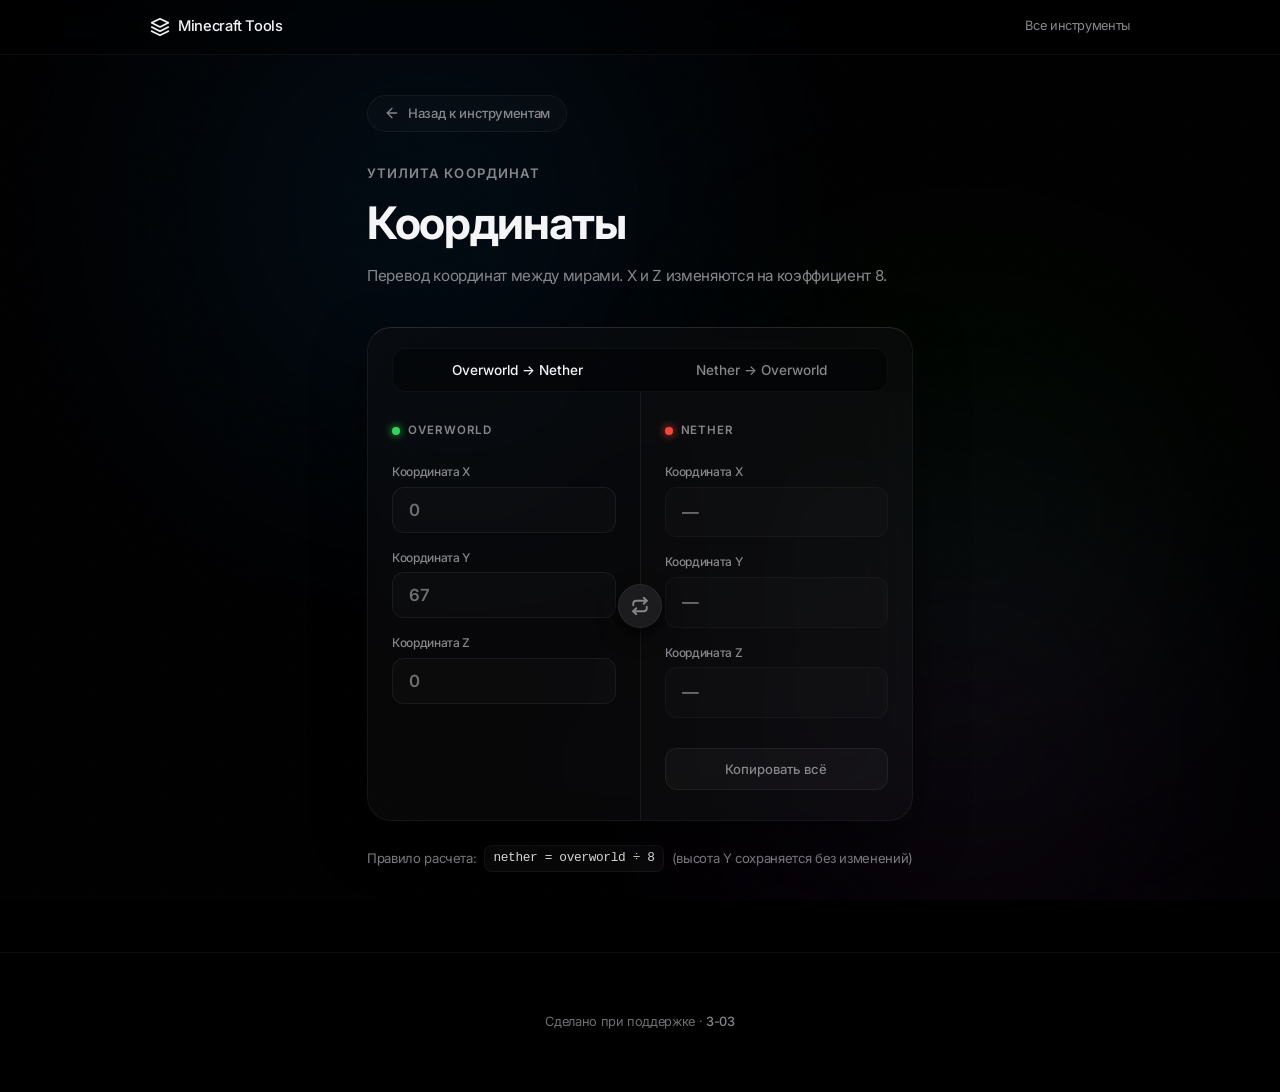
<file: tools/coordinates.html>
<!DOCTYPE html>
<html lang="ru">

<head>
    <meta charset="UTF-8">
    <meta name="viewport" content="width=device-width, initial-scale=1.0">
    <meta name="description" content="Конвертер координат Overworld ↔ Nether для Minecraft. Быстро и точно.">
    <title>Координаты — Minecraft Tools</title>
    <link rel="stylesheet" href="../styles.css">
    <link rel="stylesheet" href="tool-styles.css">
</head>

<body>

    <!-- Space Background -->
    <div class="bg-scene">
        <div class="bg-blob bg-blob--a"></div>
        <div class="bg-blob bg-blob--b"></div>
        <div class="bg-blob bg-blob--c"></div>
    </div>

    <!-- Apple-Style Navigation Bar -->
    <header class="site-header">
        <div class="site-header__inner">
            <a href="../index.html" class="site-header__logo">
                <svg width="20" height="20" viewBox="0 0 24 24" fill="none" stroke="currentColor" stroke-width="2"
                    stroke-linecap="round" stroke-linejoin="round">
                    <path d="M12 2L2 7l10 5 10-5-10-5zM2 17l10 5 10-5M2 12l10 5 10-5" />
                </svg>
                <span>Minecraft Tools</span>
            </a>
            <nav class="site-header__nav">
                <a href="../index.html">Все инструменты</a>
            </nav>
        </div>
    </header>

    <main class="tool-page">
        <!-- Back Button (Elegant Pill Arrow) -->
        <a href="../index.html" class="tool-back">
            <svg width="16" height="16" viewBox="0 0 24 24" fill="none" stroke="currentColor" stroke-width="2"
                stroke-linecap="round" stroke-linejoin="round">
                <line x1="19" y1="12" x2="5" y2="12" />
                <polyline points="12 19 5 12 12 5" />
            </svg>
            <span>Назад к инструментам</span>
        </a>

        <div class="tool-page__header">
            <p class="tool-page__label">Утилита координат</p>
            <h1 class="tool-page__title">Координаты</h1>
            <p class="tool-page__subtitle">Перевод координат между мирами. X и Z изменяются на коэффициент 8.</p>
        </div>

        <div class="converter">
            <!-- Apple Segmented Control -->
            <div class="segmented-control-wrapper">
                <div class="segmented-control">
                    <button class="switch-btn active" id="btn-ow">Overworld → Nether</button>
                    <button class="switch-btn" id="btn-nether">Nether → Overworld</button>
                    <div class="segmented-control__slider"></div>
                </div>
            </div>

            <div class="converter__body">
                <!-- Input Side -->
                <div class="converter__side">
                    <div class="converter__header" id="legend-input">
                        <span class="legend-dot legend-dot--ow"></span>
                        <span class="converter__title-text">Overworld</span>
                    </div>
                    <div class="fields-group">
                        <div class="field">
                            <label for="in-x" class="field__label">Координата X</label>
                            <input type="number" id="in-x" class="field__input" placeholder="0">
                        </div>
                        <div class="field">
                            <label for="in-y" class="field__label">Координата Y</label>
                            <input type="number" id="in-y" class="field__input" placeholder="67">
                        </div>
                        <div class="field">
                            <label for="in-z" class="field__label">Координата Z</label>
                            <input type="number" id="in-z" class="field__input" placeholder="0">
                        </div>
                    </div>
                </div>

                <!-- Swap Capsule Button -->
                <div class="converter__connector">
                    <button class="converter__swap" id="swap-btn" aria-label="Свапнуть стороны">
                        <svg width="18" height="18" viewBox="0 0 24 24" fill="none" stroke="currentColor"
                            stroke-width="2.5" stroke-linecap="round" stroke-linejoin="round">
                            <polyline points="17 1 21 5 17 9" />
                            <path d="M3 11V9a4 4 0 0 1 4-4h14" />
                            <polyline points="7 23 3 19 7 15" />
                            <path d="M21 13v2a4 4 0 0 1-4 4H3" />
                        </svg>
                    </button>
                </div>

                <!-- Output Side -->
                <div class="converter__side converter__side--out">
                    <div class="converter__header" id="legend-output">
                        <span class="legend-dot legend-dot--nether"></span>
                        <span class="converter__title-text">Nether</span>
                    </div>
                    <div class="fields-group">
                        <div class="field">
                            <span class="field__label">Координата X</span>
                            <div class="field__output" id="out-x">—</div>
                        </div>
                        <div class="field">
                            <span class="field__label">Координата Y</span>
                            <div class="field__output" id="out-y">—</div>
                        </div>
                        <div class="field">
                            <span class="field__label">Координата Z</span>
                            <div class="field__output" id="out-z">—</div>
                        </div>
                    </div>
                    <button class="copy-btn" id="copy-btn" type="button">
                        <span id="copy-text">Копировать всё</span>
                    </button>
                </div>
            </div>
        </div>

        <p class="tool-note">
            <span>Правило расчета:</span> <code>nether = overworld ÷ 8</code> (высота Y сохраняется без изменений)
        </p>
    </main>

    <footer class="site-footer">
        <p>Сделано при поддержке · <a href="https://github.com/3-03" target="_blank" rel="noopener noreferrer">3-03</a>
        </p>
    </footer>

    <script src="coordinates.js"></script>
</body>

</html>
</file>
<file: styles.css>
/* ═══════════════════════════════════════════════════════════
   Minecraft Tools — Apple Pro Design System
   ═══════════════════════════════════════════════════════════ */

@import url('https://fonts.googleapis.com/css2?family=Inter:wght@300;400;500;600;700&display=swap');

:root {
    /* Materials & Surfaces */
    --surface: #000000;
    --surface-raised: #121214;
    --surface-overlay: #1c1c1e;

    /* Glass Effects */
    --glass-bg: rgba(255, 255, 255, 0.03);
    --glass-bg-strong: rgba(255, 255, 255, 0.06);
    --glass-border: rgba(255, 255, 255, 0.06);
    --glass-border-top: rgba(255, 255, 255, 0.12);
    --glass-blur: 24px;
    --glass-blur-heavy: 40px;

    /* Typography Colors */
    --ink: #f5f5f7;
    --ink-secondary: #86868b;
    --ink-tertiary: #6e6e73;

    /* Colors */
    --tint: #2997ff; /* Apple Interactive Blue */
    --tint-soft: rgba(41, 151, 255, 0.1);
    --tint-border: rgba(41, 151, 255, 0.2);
    --tint-glow: rgba(41, 151, 255, 0.05);

    --green: #30d759;
    --green-soft: rgba(48, 215, 89, 0.1);
    --green-border: rgba(48, 215, 89, 0.2);

    --blue: #0a84ff;
    --blue-soft: rgba(10, 132, 255, 0.1);
    
    --purple: #bf5af2;
    --purple-soft: rgba(191, 90, 242, 0.1);
    --purple-border: rgba(191, 90, 242, 0.2);

    /* Radii */
    --radius-lg: 24px;
    --radius-md: 16px;
    --radius-sm: 12px;
    --radius-xs: 8px;

    --ease: cubic-bezier(0.15, 1, 0.3, 1); /* Apple fluid ease-out */
}

/* ── Reset ────────────────────────────────────────────────── */
*, *::before, *::after {
    margin: 0; padding: 0; box-sizing: border-box;
}
html { scroll-behavior: smooth; }

a {
    color: inherit;
    text-decoration: none;
}

body {
    font-family: 'Inter', -apple-system, BlinkMacSystemFont, "Segoe UI", Roboto, Helvetica, Arial, sans-serif;
    background: var(--surface);
    color: var(--ink);
    min-height: 100vh;
    line-height: 1.47059;
    font-weight: 400;
    letter-spacing: -0.022em;
    -webkit-font-smoothing: antialiased;
    overflow-x: hidden;
    display: flex;
    flex-direction: column;
}

::selection { background: rgba(41, 151, 255, 0.25); }

/* ── Living Background (Apple-Style organic gradients) ───── */
.bg-scene {
    position: fixed;
    inset: 0;
    z-index: 0;
    overflow: hidden;
    pointer-events: none;
    background: #000;
}

.bg-blob {
    position: absolute;
    border-radius: 50%;
    filter: blur(140px);
    opacity: 0.18;
    will-change: transform;
}

/* Subtle, slow moving elegant background blobs */
.bg-blob--a {
    width: 600px; height: 600px;
    background: radial-gradient(circle, #2997ff 0%, transparent 80%);
    top: -10%; left: 10%;
    animation: slow-drift-a 35s ease-in-out infinite alternate;
}

.bg-blob--b {
    width: 500px; height: 500px;
    background: radial-gradient(circle, #bf5af2 0%, transparent 80%);
    bottom: -10%; right: 5%;
    animation: slow-drift-b 30s ease-in-out infinite alternate;
}

.bg-blob--c {
    width: 400px; height: 400px;
    background: radial-gradient(circle, #30d759 0%, transparent 80%);
    top: 35%; left: 60%;
    animation: slow-drift-c 40s ease-in-out infinite alternate;
}

/* Dynamic subtle overlay noise */
.bg-scene::after {
    content: '';
    position: absolute;
    inset: 0;
    opacity: 0.015;
    background-image: url("data:image/svg+xml,%3Csvg viewBox='0 0 256 256' xmlns='http://www.w3.org/2000/svg'%3E%3Cfilter id='n'%3E%3CfeTurbulence type='fractalNoise' baseFrequency='0.95' numOctaves='3' stitchTiles='stitch'/%3E%3C/filter%3E%3Crect width='100%25' height='100%25' filter='url(%23n)'/%3E%3C/svg%3E");
    background-repeat: repeat;
    background-size: 128px 128px;
}

@keyframes slow-drift-a {
    0% { transform: translate(0, 0) scale(1); }
    100% { transform: translate(60px, 80px) scale(1.1); }
}
@keyframes slow-drift-b {
    0% { transform: translate(0, 0) scale(1); }
    100% { transform: translate(-80px, -60px) scale(1.15); }
}
@keyframes slow-drift-c {
    0% { transform: translate(0, 0) scale(1); }
    100% { transform: translate(50px, -50px) scale(1.05); }
}

/* ── Header ───────────────────────────────────────────────── */
.site-header {
    position: sticky;
    top: 0;
    z-index: 100;
    background: rgba(0, 0, 0, 0.3);
    backdrop-filter: blur(20px);
    -webkit-backdrop-filter: blur(20px);
    border-bottom: 1px solid rgba(255, 255, 255, 0.05);
    padding: 16px 24px;
}

.site-header__inner {
    display: flex;
    align-items: center;
    justify-content: space-between;
    width: 100%;
    max-width: 980px;
    margin: 0 auto;
}

.site-header__logo {
    display: flex;
    align-items: center;
    gap: 8px;
    font-weight: 500;
    font-size: 0.92rem;
    color: var(--ink);
    transition: opacity .2s var(--ease);
}
.site-header__logo:hover { opacity: 0.8; }

.site-header__logo svg {
    flex-shrink: 0;
}

.site-header__nav {
    display: flex;
    align-items: center;
    gap: 24px;
}

.site-header__nav a {
    font-size: 0.8rem;
    font-weight: 400;
    color: var(--ink-secondary);
    transition: color .2s var(--ease);
}
.site-header__nav a:hover { color: var(--ink); }

/* ── Main Layout ──────────────────────────────────────────── */
.main {
    position: relative;
    z-index: 1;
    display: flex;
    flex-direction: column;
    align-items: center;
    width: 100%;
    max-width: 980px;
    margin: 0 auto;
    padding: 80px 24px 100px;
    text-align: center;
    flex: 1;
}

.main__label {
    font-size: 0.82rem;
    font-weight: 600;
    color: var(--ink-secondary);
    letter-spacing: 0.08em;
    text-transform: uppercase;
    margin-bottom: 12px;
}

.main__title {
    font-size: clamp(2.2rem, 6vw, 3.5rem);
    font-weight: 700;
    letter-spacing: -0.035em;
    line-height: 1.08;
    color: var(--ink);
    margin-bottom: 16px;
    background: linear-gradient(180deg, #ffffff 0%, #a1a1a6 100%);
    -webkit-background-clip: text;
    -webkit-text-fill-color: transparent;
}

.main__desc {
    font-size: clamp(1rem, 2.5vw, 1.25rem);
    color: var(--ink-secondary);
    max-width: 580px;
    line-height: 1.4;
    font-weight: 400;
    margin-bottom: 60px;
    letter-spacing: -0.015em;
}

/* ── 3D Carousel ───────────────────────────────────────────── */
.carousel-container {
    position: relative;
    width: 100%;
    max-width: 1000px;
    height: 400px;
    margin-top: 40px;
    perspective: 1200px;
    display: flex;
    flex-direction: column;
    align-items: center;
    justify-content: center;
}

.carousel-track {
    position: relative;
    width: 100%;
    height: 320px;
    display: flex;
    justify-content: center;
    align-items: center;
    transform-style: preserve-3d;
}

.carousel-slide {
    position: absolute;
    width: 480px;
    height: 280px;
    background: rgba(18, 18, 20, 0.6);
    backdrop-filter: blur(24px);
    -webkit-backdrop-filter: blur(24px);
    border: 1px solid rgba(255, 255, 255, 0.08);
    border-top: 1px solid rgba(255, 255, 255, 0.15);
    border-radius: var(--radius-lg);
    padding: 30px;
    display: flex;
    justify-content: space-between;
    align-items: center;
    transition: transform 0.6s cubic-bezier(0.2, 0.8, 0.2, 1), opacity 0.6s ease;
    cursor: default;
    overflow: hidden;
}

.carousel-slide.active[data-href] {
    cursor: pointer;
}

/* Base Card Content */
.carousel-slide__content {
    flex: 1;
    display: flex;
    flex-direction: column;
    justify-content: center;
    align-items: flex-start;
    z-index: 2;
}

.carousel-slide__badge {
    font-size: 0.65rem;
    font-weight: 600;
    padding: 4px 10px;
    border-radius: 100px;
    text-transform: uppercase;
    letter-spacing: 0.05em;
    margin-bottom: 12px;
}
.carousel-slide__badge--live {
    color: var(--green);
    background: var(--green-soft);
    border: 1px solid rgba(48, 215, 89, 0.15);
}
.carousel-slide__badge--soon {
    color: var(--ink-tertiary);
    background: rgba(255, 255, 255, 0.04);
    border: 1px solid rgba(255, 255, 255, 0.04);
}

.carousel-slide__title {
    font-size: 1.6rem;
    font-weight: 600;
    color: var(--ink);
    margin-bottom: 8px;
    line-height: 1.2;
    text-align: left;
}

.carousel-slide__desc {
    font-size: 0.95rem;
    color: var(--ink-secondary);
    line-height: 1.4;
    margin-bottom: 24px;
    text-align: left;
}

.carousel-slide__btn {
    display: inline-block;
    padding: 10px 24px;
    background: var(--ink);
    color: var(--surface);
    border-radius: 100px;
    font-weight: 600;
    font-size: 0.9rem;
    border: none;
    cursor: pointer;
    transition: opacity 0.2s, transform 0.2s;
    text-decoration: none;
}
.carousel-slide__btn:hover {
    opacity: 0.9;
    transform: scale(1.02);
}
.carousel-slide__btn:disabled {
    background: rgba(255,255,255,0.1);
    color: var(--ink-secondary);
    cursor: not-allowed;
    transform: none;
}

.carousel-slide__image {
    width: 140px;
    height: 140px;
    display: flex;
    align-items: center;
    justify-content: center;
    flex-shrink: 0;
    z-index: 1;
    perspective: 500px;
}
.carousel-slide__image img {
    width: 100%;
    height: 100%;
    object-fit: contain;
    image-rendering: pixelated;
    image-rendering: crisp-edges;
    filter: drop-shadow(0 15px 25px rgba(0,0,0,0.5));
    transition: transform 0.1s ease-out; /* For JS parallax */
}

/* 3D States */
.carousel-slide.active {
    transform: translateX(0) scale(1) translateZ(0);
    opacity: 1;
    z-index: 10;
    box-shadow: 0 30px 60px rgba(0,0,0,0.5), 0 0 0 1px rgba(255,255,255,0.05) inset;
    pointer-events: auto;
}

.carousel-slide.prev {
    transform: translateX(-55%) scale(0.8) rotateY(15deg) translateZ(-100px);
    opacity: 0.4;
    z-index: 5;
    filter: blur(2px);
    pointer-events: none;
}

.carousel-slide.next {
    transform: translateX(55%) scale(0.8) rotateY(-15deg) translateZ(-100px);
    opacity: 0.4;
    z-index: 5;
    filter: blur(2px);
    pointer-events: none;
}

.carousel-slide.hidden-prev {
    transform: translateX(-100%) scale(0.6) rotateY(25deg) translateZ(-200px);
    opacity: 0;
    z-index: 1;
    pointer-events: none;
}

.carousel-slide.hidden-next {
    transform: translateX(100%) scale(0.6) rotateY(-25deg) translateZ(-200px);
    opacity: 0;
    z-index: 1;
    pointer-events: none;
}

/* Controls */
.carousel-controls {
    display: flex;
    align-items: center;
    gap: 30px;
    margin-top: 20px;
    z-index: 20;
}

.carousel-btn {
    width: 48px;
    height: 48px;
    border-radius: 50%;
    background: rgba(255,255,255,0.05);
    border: 1px solid rgba(255,255,255,0.1);
    color: var(--ink);
    display: flex;
    align-items: center;
    justify-content: center;
    cursor: pointer;
    transition: all 0.2s var(--ease);
}
.carousel-btn:hover:not(:disabled) {
    background: rgba(255,255,255,0.1);
    transform: scale(1.05);
}
.carousel-btn:disabled {
    opacity: 0.3;
    cursor: not-allowed;
}

.carousel-indicators {
    display: flex;
    gap: 8px;
}

.indicator {
    width: 8px;
    height: 8px;
    border-radius: 50%;
    background: rgba(255,255,255,0.2);
    transition: all 0.3s var(--ease);
}
.indicator.active {
    background: var(--ink);
    width: 24px;
    border-radius: 100px;
}

@media (max-width: 600px) {
    .carousel-slide {
        width: 90%;
        height: auto;
        padding: 20px;
        flex-direction: column-reverse;
        text-align: center;
    }
    .carousel-slide__title, .carousel-slide__desc {
        text-align: center;
    }
    .carousel-slide__image {
        width: 100px; height: 100px;
        margin-bottom: 20px;
    }
}

/* ── Footer ───────────────────────────────────────────────── */
.site-footer {
    position: relative;
    z-index: 1;
    text-align: center;
    padding: 60px 24px;
    border-top: 1px solid rgba(255, 255, 255, 0.05);
    background: rgba(0,0,0,0.4);
    width: 100%;
    margin-top: auto;
}

.site-footer p {
    font-size: 0.8rem;
    color: var(--ink-tertiary);
}

.site-footer a {
    color: var(--ink-secondary);
    font-weight: 500;
    border-bottom: 1px solid transparent;
    transition: color .2s var(--ease), border-color .2s var(--ease);
}
.site-footer a:hover {
    color: var(--ink);
    border-color: var(--ink);
}

/* ── Scrollbar ────────────────────────────────────────────── */
::-webkit-scrollbar { width: 8px; height: 8px; }
::-webkit-scrollbar-track { background: var(--surface); }
::-webkit-scrollbar-thumb { background: rgba(255,255,255,.1); border-radius: 4px; }
::-webkit-scrollbar-thumb:hover { background: rgba(255,255,255,.2); }

/* ── Responsive ───────────────────────────────────────────── */
@media (max-width: 820px) {
    .tools-grid {
        grid-template-columns: 1fr 1fr;
    }
    .tool-card--featured {
        grid-column: span 2;
    }
}

@media (max-width: 580px) {
    .tools-grid {
        grid-template-columns: 1fr;
        gap: 12px;
    }
    .tool-card--featured {
        grid-column: span 1;
    }
    .tool-card {
        padding: 24px;
        min-height: 180px;
    }
    .main {
        padding: 50px 16px 80px;
    }
}
</file>
<file: tools/tool-styles.css>
/* ═══════════════════════════════════════════════════════════
   Tool page — Apple Pro Design System
   ═══════════════════════════════════════════════════════════ */

:root {
    --nether-red: #ff453a;
    --nether-red-soft: rgba(255, 69, 58, 0.1);
    --nether-red-border: rgba(255, 69, 58, 0.2);
}

.tool-page {
    position: relative;
    z-index: 1;
    max-width: 620px;
    margin: 0 auto;
    padding: 40px 24px 80px;
    text-align: left;
}

/* Back Button */
.tool-back {
    display: inline-flex;
    align-items: center;
    gap: 8px;
    font-size: 0.82rem;
    font-weight: 500;
    color: var(--ink-secondary);
    margin-bottom: 32px;
    padding: 8px 16px;
    background: rgba(255, 255, 255, 0.02);
    border: 1px solid rgba(255, 255, 255, 0.05);
    border-radius: 100px;
    transition: all 0.3s var(--ease);
}
.tool-back:hover {
    color: var(--ink);
    background: rgba(255, 255, 255, 0.06);
    border-color: rgba(255, 255, 255, 0.12);
    transform: translateX(-2px);
}

.tool-back svg {
    transition: transform 0.3s var(--ease);
}
.tool-back:hover svg {
    transform: translateX(-2px);
}

/* Header */
.tool-page__header {
    margin-bottom: 40px;
}

.tool-page__label {
    font-size: 0.82rem;
    font-weight: 600;
    color: var(--ink-secondary);
    letter-spacing: 0.08em;
    text-transform: uppercase;
    margin-bottom: 8px;
}

.tool-page__title {
    font-size: clamp(2rem, 5vw, 2.8rem);
    font-weight: 700;
    letter-spacing: -0.03em;
    color: var(--ink);
    margin-bottom: 8px;
}

.tool-page__subtitle {
    font-size: 0.95rem;
    color: var(--ink-secondary);
    line-height: 1.45;
}

/* ── Converter Console Card ──────────────────────────────── */
.converter {
    background: rgba(18, 18, 20, 0.4);
    backdrop-filter: blur(var(--glass-blur-heavy));
    -webkit-backdrop-filter: blur(var(--glass-blur-heavy));
    border: 1px solid var(--glass-border);
    border-top: 1px solid var(--glass-border-top);
    border-radius: var(--radius-lg);
    box-shadow: 0 20px 50px rgba(0,0,0,0.5);
    overflow: visible; /* to allow floating swap button */
}

/* Segmented Control Switcher */
.segmented-control-wrapper {
    padding: 20px 24px 0;
}

.segmented-control {
    display: flex;
    background: rgba(0, 0, 0, 0.35);
    padding: 3px;
    border-radius: 14px;
    border: 1px solid rgba(255, 255, 255, 0.04);
    position: relative;
    z-index: 1; /* For stacking context */
}

/* Liquid glass sliding background */
.segmented-sliding-bg {
    position: absolute;
    top: 3px;
    bottom: 3px;
    left: 0;
    border-radius: 11px;
    background: rgba(255, 255, 255, 0.08);
    backdrop-filter: blur(8px);
    -webkit-backdrop-filter: blur(8px);
    box-shadow: 0 2px 8px rgba(0, 0, 0, 0.4),
                0 0 0 1px rgba(255, 255, 255, 0.05) inset;
    transition: all 0.4s cubic-bezier(0.25, 1, 0.5, 1);
    z-index: 1;
    pointer-events: none;
}


.switch-btn, .part-btn {
    flex: 1;
    padding: 10px 16px;
    font-family: inherit;
    font-size: 0.85rem;
    font-weight: 500;
    color: var(--ink-secondary);
    background: transparent;
    border: none;
    cursor: pointer;
    border-radius: 11px;
    transition: all 0.3s var(--ease);
    z-index: 2;
}

.switch-btn:hover, .part-btn:hover {
    color: var(--ink);
}

.switch-btn.active, .part-btn.active {
    color: var(--ink);
}

/* Body and Sides */
.converter__body {
    display: flex;
    align-items: stretch;
    position: relative;
}

.converter__side {
    flex: 1;
    padding: 30px 24px;
    display: flex;
    flex-direction: column;
    gap: 20px;
}

.converter__side--out {
    background: rgba(255, 255, 255, 0.008);
    border-left: 1px solid var(--glass-border);
}

.converter__header {
    display: flex;
    align-items: center;
    gap: 8px;
    font-size: 0.72rem;
    font-weight: 600;
    text-transform: uppercase;
    letter-spacing: 0.08em;
    color: var(--ink-secondary);
    margin-bottom: 4px;
}

.legend-dot {
    width: 8px; height: 8px;
    border-radius: 50%;
}

.legend-dot--ow {
    background: var(--green);
    box-shadow: 0 0 8px var(--green);
}

.legend-dot--nether {
    background: var(--nether-red);
    box-shadow: 0 0 8px var(--nether-red);
}

/* Input / Output Fields */
.fields-group {
    display: flex;
    flex-direction: column;
    gap: 16px;
}

.field {
    display: flex;
    flex-direction: column;
    gap: 6px;
}

.field__label {
    font-size: 0.75rem;
    font-weight: 500;
    color: var(--ink-secondary);
}

.field__input {
    width: 100%;
    padding: 12px 16px;
    background: rgba(255, 255, 255, 0.02);
    border: 1px solid rgba(255, 255, 255, 0.06);
    border-radius: var(--radius-sm);
    color: var(--ink);
    font-family: inherit;
    font-size: 1.05rem;
    font-weight: 600;
    outline: none;
    transition: all 0.3s var(--ease);
    -moz-appearance: textfield;
}

.field__input::-webkit-outer-spin-button,
.field__input::-webkit-inner-spin-button {
    -webkit-appearance: none;
}

.field__input::placeholder {
    color: var(--ink-tertiary);
}

.field__input:focus {
    border-color: var(--tint-border);
    background: rgba(255, 255, 255, 0.04);
    box-shadow: 0 0 0 3px rgba(41, 151, 255, 0.15);
}

/* Outputs */
.field__output {
    padding: 12px 16px;
    background: rgba(255, 255, 255, 0.015);
    border: 1px solid rgba(255, 255, 255, 0.03);
    border-radius: var(--radius-sm);
    font-family: inherit;
    font-size: 1.05rem;
    font-weight: 600;
    color: var(--ink-tertiary);
    min-height: 47px;
    display: flex;
    align-items: center;
    transition: all 0.3s var(--ease);
}

/* Color dynamics based on dimension direction */
.converter__side--out.target-nether .field__output.has-value {
    color: var(--nether-red);
    background: var(--nether-red-soft);
    border-color: var(--nether-red-border);
}

.converter__side--out.target-ow .field__output.has-value {
    color: var(--green);
    background: var(--green-soft);
    border-color: var(--green-border);
}

/* Connector & Swap Button */
.converter__connector {
    position: absolute;
    top: 50%;
    left: 50%;
    transform: translate(-50%, -50%);
    z-index: 10;
    pointer-events: none;
}

.converter__swap {
    pointer-events: auto;
    width: 44px;
    height: 44px;
    border-radius: 50%;
    background: #1c1c1e;
    border: 1px solid var(--glass-border);
    color: var(--ink-secondary);
    cursor: pointer;
    display: flex;
    align-items: center;
    justify-content: center;
    transition: all 0.4s var(--ease);
    box-shadow: 0 8px 20px rgba(0, 0, 0, 0.6);
}

.converter__swap:hover {
    color: var(--ink);
    transform: scale(1.1) rotate(180deg);
    border-color: rgba(255, 255, 255, 0.15);
    box-shadow: 0 12px 24px rgba(0, 0, 0, 0.8),
                0 0 12px rgba(41, 151, 255, 0.2);
}

.converter__swap:active {
    transform: scale(0.95) rotate(180deg);
}

/* Copy Pill Button */
.copy-btn {
    margin-top: 10px;
    padding: 12px;
    background: rgba(255, 255, 255, 0.03);
    border: 1px solid rgba(255, 255, 255, 0.06);
    border-radius: var(--radius-sm);
    color: var(--ink-secondary);
    font-family: inherit;
    font-size: 0.82rem;
    font-weight: 500;
    cursor: pointer;
    transition: all 0.3s var(--ease);
    display: flex;
    align-items: center;
    justify-content: center;
}

.copy-btn:hover {
    color: var(--ink);
    background: rgba(255, 255, 255, 0.07);
    border-color: rgba(255, 255, 255, 0.15);
}

.copy-btn.copied {
    color: var(--green);
    border-color: var(--green-border);
    background: var(--green-soft);
}

/* Note */
.tool-note {
    margin-top: 24px;
    font-size: 0.82rem;
    color: var(--ink-secondary);
    display: flex;
    align-items: center;
    gap: 8px;
}

.tool-note code {
    font-size: 0.8rem;
    padding: 3px 8px;
    background: rgba(255, 255, 255, 0.03);
    border: 1px solid rgba(255, 255, 255, 0.05);
    border-radius: var(--radius-xs);
    color: var(--ink);
    font-family: monospace;
}

/* Responsive Stack */
@media (max-width: 600px) {
    .tool-page {
        padding-top: 24px;
    }

    .converter__body {
        flex-direction: column;
    }

    .converter__side--out {
        border-left: none;
        border-top: 1px solid var(--glass-border);
        background: rgba(255, 255, 255, 0.004);
    }

    .converter__connector {
        transform: translate(-50%, -50%) rotate(90deg);
    }

    .converter__swap:hover {
        transform: scale(1.1) rotate(270deg);
    }
    
    .converter__swap:active {
        transform: scale(0.95) rotate(270deg);
    }
}

/* ── Armor Trim Editor Styles ────────────────────────────── */
.tool-page--wide {
    max-width: 1050px;
}

.editor-layout {
    display: grid;
    grid-template-columns: 1fr 1.35fr;
    gap: 24px;
    align-items: stretch;
    margin-top: 16px;
}

.editor-card {
    background: rgba(18, 18, 20, 0.4);
    backdrop-filter: blur(var(--glass-blur-heavy));
    -webkit-backdrop-filter: blur(var(--glass-blur-heavy));
    border: 1px solid var(--glass-border);
    border-top: 1px solid var(--glass-border-top);
    border-radius: var(--radius-lg);
    box-shadow: 0 20px 50px rgba(0,0,0,0.5);
    padding: 30px;
}

.preview-board {
    display: flex;
    flex-direction: column;
    min-width: 0;
}

.control-board {
    display: flex;
    flex-direction: column;
    gap: 24px;
}

.control-label {
    font-size: 0.72rem;
    font-weight: 600;
    color: var(--ink-secondary);
    letter-spacing: 0.08em;
    text-transform: uppercase;
    margin-bottom: 10px;
    display: block;
}

/* Swatches Grid */
.swatch-grid {
    display: grid;
    grid-template-columns: repeat(auto-fill, minmax(42px, 1fr));
    gap: 10px;
}

.swatch {
    width: 42px;
    height: 42px;
    border-radius: 10px;
    border: 1.5px solid rgba(255, 255, 255, 0.08);
    background-color: rgba(255, 255, 255, 0.02);
    background-size: 26px !important;
    background-position: center !important;
    background-repeat: no-repeat !important;
    image-rendering: pixelated;
    image-rendering: crisp-edges;
    cursor: pointer;
    position: relative;
    transition: all 0.2s var(--ease);
    box-shadow: 0 4px 12px rgba(0,0,0,0.2), inset 0 1px 1px rgba(255,255,255,0.05);
}

.swatch:hover {
    transform: translateY(-2px);
    background-color: rgba(255, 255, 255, 0.07);
    border-color: rgba(255, 255, 255, 0.2);
    box-shadow: 0 6px 16px rgba(0,0,0,0.3), inset 0 1px 1px rgba(255,255,255,0.1);
}

.swatch.active {
    background-color: rgba(255, 255, 255, 0.12);
    border-color: var(--tint);
    box-shadow: 0 0 12px rgba(41, 151, 255, 0.4),
                0 0 0 1.5px var(--tint) inset;
    transform: translateY(-2px) scale(1.02);
}

.swatch--glow.active {
    box-shadow: 0 0 16px var(--glow-color, rgba(41, 151, 255, 0.4)),
                0 0 0 1.5px var(--tint) inset;
}

/* Dropdown select */
.select-field {
    width: 100%;
    appearance: none;
    -webkit-appearance: none;
    background-image: url("data:image/svg+xml;utf8,<svg xmlns='http://www.w3.org/2000/svg' width='24' height='24' viewBox='0 0 24 24' fill='none' stroke='%2386868b' stroke-width='2' stroke-linecap='round' stroke-linejoin='round'><polyline points='6 9 12 15 18 9'></polyline></svg>");
    background-repeat: no-repeat;
    background-position: right 16px center;
    background-size: 16px;
    cursor: pointer;
}

.select-field option {
    background: var(--surface-raised);
    color: var(--ink);
}

/* Visualizer Canvas */
.visualizer-canvas {
    background: rgba(0, 0, 0, 0.4);
    border: 1px solid rgba(255, 255, 255, 0.05);
    border-radius: var(--radius-md);
    min-height: 550px;
    flex: 1;
    display: flex;
    align-items: center;
    justify-content: center;
    position: relative;
    overflow: hidden;
}

.visualizer-canvas--3d canvas {
    width: 100% !important;
    height: 100% !important;
    display: block;
    outline: none;
}

.visualizer-glow {
    position: absolute;
    width: 200px;
    height: 200px;
    border-radius: 50%;
    background: radial-gradient(circle, var(--trim-color, rgba(255, 255, 255, 0.05)) 0%, transparent 70%);
    filter: blur(50px);
    opacity: 0.12;
    pointer-events: none;
    transition: all 0.4s var(--ease);
}

/* Character Skin Upload Button */
.upload-btn-label {
    display: flex;
    align-items: center;
    justify-content: center;
    padding: 12px 16px;
    background: rgba(255, 255, 255, 0.02);
    border: 1px solid rgba(255, 255, 255, 0.06);
    border-radius: var(--radius-sm);
    color: var(--ink-secondary);
    font-size: 0.82rem;
    font-weight: 500;
    cursor: pointer;
    transition: all 0.3s var(--ease);
    text-align: center;
}

.upload-btn-label:hover {
    color: var(--ink);
    background: rgba(255, 255, 255, 0.05);
    border-color: rgba(255, 255, 255, 0.15);
}

.upload-btn-label input[type="file"] {
    display: none;
}

/* Segmented button adjustments for animations */
.anim-btn {
    flex: 1;
    padding: 8px 12px;
    font-family: inherit;
    font-size: 0.78rem;
    font-weight: 500;
    color: var(--ink-secondary);
    background: transparent;
    border: none;
    cursor: pointer;
    border-radius: 8px;
    transition: all 0.25s var(--ease);
    z-index: 2;
}

.anim-btn:hover {
    color: var(--ink);
}

.anim-btn.active {
    color: var(--ink);
}

/* Armor pieces checkboxes grid */
.armor-toggle-grid {
    display: grid;
    grid-template-columns: repeat(2, 1fr);
    gap: 10px;
}

.armor-check {
    display: flex;
    align-items: center;
    gap: 10px;
    font-size: 0.82rem;
    font-weight: 500;
    color: var(--ink-secondary);
    cursor: pointer;
    user-select: none;
    transition: color 0.2s var(--ease);
    padding: 8px 12px;
    background: rgba(255, 255, 255, 0.01);
    border: 1px solid rgba(255, 255, 255, 0.03);
    border-radius: var(--radius-sm);
}

.armor-check:hover {
    color: var(--ink);
    background: rgba(255, 255, 255, 0.03);
    border-color: rgba(255, 255, 255, 0.06);
}

.armor-check input {
    display: none;
}

.custom-checkbox {
    width: 16px;
    height: 16px;
    border-radius: 4px;
    border: 1.5px solid rgba(255, 255, 255, 0.15);
    background: rgba(0, 0, 0, 0.2);
    display: inline-block;
    position: relative;
    transition: all 0.2s var(--ease);
    flex-shrink: 0;
}

.armor-check input:checked + .custom-checkbox {
    background: var(--tint);
    border-color: var(--tint);
}

.armor-check input:checked + .custom-checkbox::after {
    content: '';
    position: absolute;
    top: 2px; left: 5px;
    width: 3px; height: 6px;
    border: solid #fff;
    border-width: 0 1.5px 1.5px 0;
    transform: rotate(45deg);
}

/* Leather Color Panel */
.leather-color-panel {
    display: flex;
    align-items: center;
    gap: 20px;
    background: rgba(0, 0, 0, 0.2);
    border: 1px solid rgba(255, 255, 255, 0.05);
    border-radius: var(--radius-sm);
    padding: 12px;
}

.leather-color-input-wrapper {
    display: flex;
    align-items: center;
    gap: 10px;
}

.leather-color-preview {
    width: 32px;
    height: 32px;
    border-radius: 6px;
    border: 1px solid rgba(255, 255, 255, 0.1);
    position: relative;
    overflow: hidden;
}

.leather-color-preview input[type="color"] {
    position: absolute;
    top: -10px; left: -10px;
    width: 50px; height: 50px;
    opacity: 0;
    cursor: pointer;
}

.hex-input {
    background: transparent;
    border: 1px solid rgba(255, 255, 255, 0.1);
    border-radius: 6px;
    color: var(--ink);
    font-family: SFMono-Regular, Consolas, "Liberation Mono", Menlo, monospace;
    font-size: 0.85rem;
    padding: 6px 10px;
    width: 80px;
    text-transform: uppercase;
    transition: all 0.2s var(--ease);
}

.hex-input:focus {
    outline: none;
    border-color: var(--tint);
    background: rgba(255, 255, 255, 0.05);
}

.leather-dye-recipe {
    display: flex;
    align-items: center;
    gap: 12px;
    padding-left: 20px;
    border-left: 1px solid rgba(255, 255, 255, 0.1);
    flex-wrap: wrap;
    min-height: 24px;
}

.dye-item {
    display: flex;
    align-items: center;
    gap: 6px;
    font-size: 0.85rem;
    font-weight: 500;
    color: var(--ink-secondary);
}

.dye-item img {
    width: 20px;
    height: 20px;
    object-fit: contain;
    filter: drop-shadow(0 2px 4px rgba(0,0,0,0.5));
}

/* Ingredients */
.ingredients-info {
    margin-top: 20px;
    background: rgba(255, 255, 255, 0.015);
    border: 1px solid rgba(255, 255, 255, 0.03);
    border-radius: var(--radius-md);
    padding: 16px;
    min-height: 175px;
}

.ingredients-header {
    font-size: 0.72rem;
    font-weight: 600;
    color: var(--ink-secondary);
    text-transform: uppercase;
    letter-spacing: 0.06em;
    margin-bottom: 12px;
}

.ingredients-items {
    list-style: none;
    display: flex;
    flex-direction: column;
    gap: 8px;
}

.ingredients-items li {
    display: flex;
    align-items: center;
    gap: 10px;
    font-size: 0.88rem;
    font-weight: 500;
    color: var(--ink);
}

.ing-badge {
    width: 10px;
    height: 10px;
    border-radius: 50%;
    display: inline-block;
}

.ing-badge--armor {
    background: var(--armor-color, #fff);
    border: 1px solid rgba(255,255,255,0.2);
}

.ing-badge--template {
    background: #af52de;
    box-shadow: 0 0 6px #af52de;
}

.ing-badge--material {
    border: 1px solid rgba(255,255,255,0.2);
}

/* Command Box */
.command-board {
    margin-top: 20px;
    min-height: 110px;
    min-width: 0;
}

.command-board__header {
    display: flex;
    justify-content: space-between;
    align-items: center;
    margin-bottom: 10px;
}

.command-label {
    font-size: 0.72rem;
    font-weight: 600;
    color: var(--ink-secondary);
    text-transform: uppercase;
    letter-spacing: 0.06em;
}

.version-segmented {
    display: flex;
    background: rgba(0, 0, 0, 0.4);
    padding: 2px;
    border-radius: 8px;
    border: 1px solid rgba(255, 255, 255, 0.03);
}

.ver-btn {
    padding: 4px 8px;
    font-size: 0.72rem;
    font-weight: 500;
    color: var(--ink-secondary);
    background: transparent;
    border: none;
    cursor: pointer;
    border-radius: 6px;
    transition: all 0.2s var(--ease);
    position: relative;
    z-index: 2;
}

.ver-btn.active {
    color: var(--ink);
}

.command-box {
    background: rgba(0, 0, 0, 0.4);
    border: 1px solid rgba(255, 255, 255, 0.04);
    border-radius: var(--radius-sm);
    padding: 12px 16px;
    display: flex;
    align-items: center;
    justify-content: space-between;
    gap: 16px;
    overflow: hidden;
}

.command-box code {
    font-family: SFMono-Regular, Consolas, "Liberation Mono", Menlo, monospace;
    font-size: 0.78rem;
    color: var(--ink-secondary);
    white-space: nowrap;
    text-overflow: ellipsis;
    overflow: hidden;
    flex: 1;
    min-width: 0;
    text-align: left;
}

.copy-btn--small {
    padding: 6px 12px;
    font-size: 0.74rem;
    flex-shrink: 0;
    margin-top: 0;
}

/* Responsive columns stack */
@media (max-width: 820px) {
    .editor-layout {
        grid-template-columns: 1fr;
    }
}

/* ── Premium Micro-Animations & Click Feedback ───────────────── */

/* Button active click compression (spring-back effect) */
.switch-btn:active, 
.part-btn:active, 
.anim-btn:active, 
.ver-btn:active, 
.copy-btn:active,
.upload-btn-label:active,
.armor-check:active {
    transform: scale(0.96);
    filter: brightness(0.9);
}

.swatch:active {
    transform: scale(0.92);
}

/* Smooth spring transitions for active states */
.switch-btn, 
.part-btn, 
.anim-btn, 
.ver-btn, 
.copy-btn, 
.upload-btn-label,
.armor-check {
    transition: transform 0.15s cubic-bezier(0.25, 1, 0.5, 1),
                background-color 0.25s ease,
                border-color 0.25s ease,
                box-shadow 0.25s ease,
                color 0.2s ease;
}

/* Segmented control transitions when active is set */
.switch-btn.active, 
.part-btn.active, 
.anim-btn.active, 
.ver-btn.active {
    animation: tabPulse 0.35s cubic-bezier(0.25, 1, 0.5, 1) both;
}

@keyframes tabPulse {
    0% {
        transform: scale(0.96);
    }
    100% {
        transform: scale(1);
    }
}

/* Checkboxes hover and toggle spring */
.armor-check {
    transform-origin: center;
}
.armor-check:hover {
    transform: scale(1.02);
}
.armor-check input:checked + .custom-checkbox {
    animation: checkboxCheck 0.3s cubic-bezier(0.175, 0.885, 0.32, 1.275) both;
}

@keyframes checkboxCheck {
    0% {
        transform: scale(0.8);
    }
    50% {
        transform: scale(1.1);
    }
    100% {
        transform: scale(1);
    }
}

/* Swatches transition enhancement */
.swatch {
    transition: transform 0.2s cubic-bezier(0.34, 1.56, 0.64, 1),
                background-color 0.25s ease,
                border-color 0.25s ease,
                box-shadow 0.25s ease;
}

.swatch:hover {
    transform: translateY(-3px) scale(1.05);
}

.swatch.active {
    animation: swatchSelect 0.3s cubic-bezier(0.34, 1.56, 0.64, 1) both;
}

@keyframes swatchSelect {
    0% {
        transform: scale(0.95);
    }
    70% {
        transform: scale(1.08);
    }
    100% {
        transform: translateY(-2px) scale(1.02);
    }
}

/* Visualizer Canvas hover zoom/rotation suggestion */
.visualizer-canvas--3d {
    transition: border-color 0.3s ease, box-shadow 0.3s ease;
}
.visualizer-canvas--3d:hover {
    border-color: rgba(255, 255, 255, 0.1);
    box-shadow: 0 25px 60px rgba(0,0,0,0.6), 
                0 0 30px rgba(41, 151, 255, 0.05);
}

/* Duplication Panel (All Crafts) */
.duplication-section {
    background: rgba(0, 0, 0, 0.2);
    border-radius: 12px;
    padding: 24px;
    margin-bottom: 24px;
    border: 1px solid rgba(255, 255, 255, 0.05);
}

.all-dupes-grid {
    display: grid;
    grid-template-columns: repeat(auto-fit, minmax(320px, 1fr));
    gap: 24px;
    margin-top: 16px;
}

.dupe-card {
    background: rgba(255, 255, 255, 0.03);
    border: 1px solid rgba(255, 255, 255, 0.06);
    border-radius: 10px;
    padding: 16px;
    display: flex;
    flex-direction: column;
    gap: 12px;
}

.dupe-card-title {
    display: flex;
    align-items: center;
    gap: 8px;
    font-size: 1.1rem;
    font-weight: 600;
    color: white;
    border-bottom: 1px solid rgba(255, 255, 255, 0.1);
    padding-bottom: 8px;
}

.dupe-panel {
    display: flex;
    align-items: center;
    gap: 12px;
    justify-content: center;
    margin: 8px 0;
}

.inline-icon {
    width: 18px;
    height: 18px;
    object-fit: cover;
    object-position: top;
    image-rendering: pixelated;
    image-rendering: crisp-edges;
    vertical-align: middle;
}

.dupe-info-row {
    display: flex;
    align-items: center;
    gap: 6px;
    margin: 6px 0;
    font-size: 0.9rem;
    color: var(--ink-secondary);
}

.crafting-grid {
    display: grid;
    grid-template-columns: repeat(3, 40px);
    grid-template-rows: repeat(3, 40px);
    gap: 2px;
    background: #8b8b8b;
    padding: 6px;
    border-radius: 4px;
    box-shadow: inset 2px 2px 0px #373737, inset -2px -2px 0px #ffffff;
}

.crafting-slot {
    width: 36px;
    height: 36px;
    background: #8b8b8b;
    box-shadow: inset 2px 2px 0px #373737, inset -2px -2px 0px #ffffff;
    display: flex;
    align-items: center;
    justify-content: center;
    position: relative;
}

.crafting-slot img {
    width: 32px;
    height: 32px;
    object-fit: cover;
    object-position: top;
    image-rendering: pixelated;
    image-rendering: crisp-edges;
}

.crafting-arrow {
    font-size: 24px;
    color: var(--ink-secondary);
}

.result-slot {
    width: 48px;
    height: 48px;
}

.result-slot img {
    width: 40px;
    height: 40px;
}

.item-count {
    position: absolute;
    bottom: -2px;
    right: 2px;
    font-size: 14px;
    font-family: monospace, sans-serif;
    color: white;
    text-shadow: 2px 2px 0 #3f3f3f;
    font-weight: bold;
}
</file>
